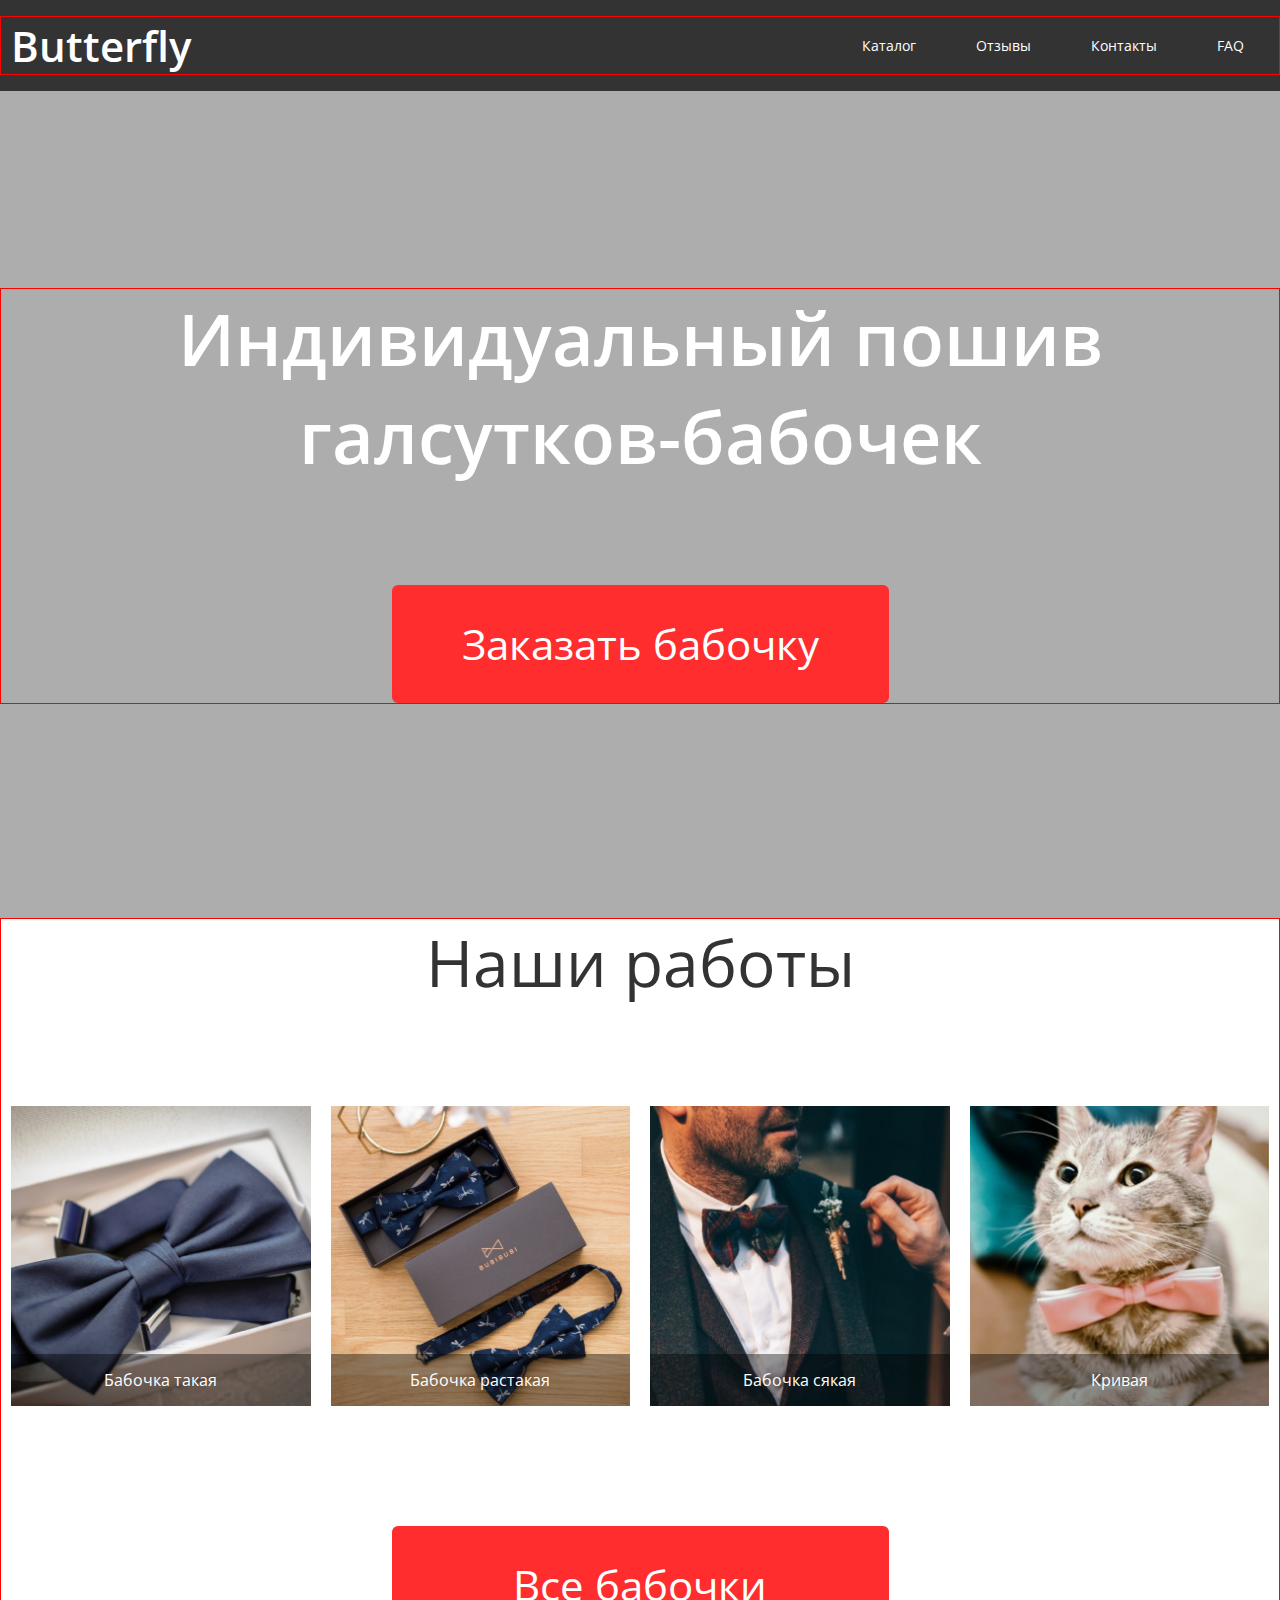
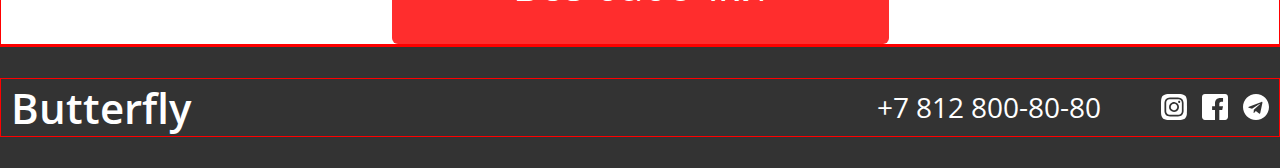
<file: www/index.html>
<!doctype html>
<html lang="ru">

<head>
  <meta charset="UTF-8">
  <meta name="viewport" content="width=device-width, initial-scale=1.0">
  <title>Мой первый проект</title>
  <link rel="stylesheet" href="style/style.css">
</head>

<body>
  <header class="header">
    <div class="header-inner">
      <div class="header-wrap">
        <a href="#" class="logo">Butterfly</a>
        <nav class="menu">
          <ul>
            <li>
              <a href="#">Каталог</a>
            </li>
            <li>
              <a href="#">Отзывы</a>
            </li>
            <li>
              <a href="#">Контакты</a>
            </li>
            <li>
              <a href="#">FAQ</a>
            </li>
          </ul>
        </nav>
      </div>
    </div>
  </header>

  <main>
    <selection class="promo">
      <div class="promo-i">
        <div class="promo-fade">
          <div class="promo-inner">
            <div class="promo-wrap">
              <h1 class="promo-text">Индивидуальный пошив галсутков-бабочек</h1>
              <a href="#" class="btn">Заказать бабочку</a>
            </div>
          </div>
        </div>
      </div>

    </selection>

    <selection class="product">
      <div class="product-inner">
        <h2 class="product-text">Наши работы</h2>
        <div class="product-wrap">
          <div class="product-visual">
            <figure class="product-portfolio">
              <img src="images/portfolio-close-up-box.jpg" alt="Бабочка темного цвета крупным планом в коробке"
                class="portfolio-img">
              <figcaption class="portfolio-img-desc">Бабочка такая</figcaption>
            </figure>
          </div>
          <div class="product-visual">
            <figure class="product-portfolio">
              <img src="images/portfolio-in-box.jpg" alt="Две бабачки темного цвета, одна из них в коробке"
                class="portfolio-img">
              <figcaption class="portfolio-img-desc">Бабочка растакая</figcaption>
            </figure>
          </div>
          <div class="product-visual">
            <figure class="product-portfolio">
              <img src="images/portfolio-colored-man-with-beard.jpg" alt="Бабочка темного цвета на мужчине с бородой"
                class="portfolio-img">
              <figcaption class="portfolio-img-desc">Бабочка сякая</figcaption>
            </figure>
          </div>
          <div class="product-visual">
            <figure class="product-portfolio">
              <img src="images/portfolio-pink-cat.jpg" alt="Бабочка розового цвета на коте/кошке" class="portfolio-img">
              <figcaption class="portfolio-img-desc">Кривая</figcaption>
            </figure>
          </div>
        </div>
        <div class="btn-wrap">
          <a href="#" class="btn">Все бабочки</a>
        </div>
      </div>
    </selection>


    <selection class="order">
      <div class="order-inner">

      </div>


    </selection>

    <footer class="footer">
      <div class="footer-inner">
        <div class="footer-wrap">
          <div class="connection">
            <a href="#" class="logo">Butterfly</a>

          </div>
          <div class="join">
            <a href="tel:+78128008080" class="phone">+7 812 800-80-80</a>
            <ul class="social">
              <li class="social-item">
                <a href="#" class="social-link" style="background-image: url(images/icon-insta.svg);"
                  title="Инстаграм"></a>
              </li>
              <li class="social-item">
                <a href="#" class="social-link" style="background-image: url(images/icon-face.svg);"
                  title="фейсбук"></a>
              </li>
              <li class="social-item">
                <a href="#" class="social-link" style="background-image: url(images/icon-tele.svg);"
                  title="Телеграм"></a>
              </li>
            </ul>
          </div>
        </div>
    </footer>



</body>

</html>
</file>
<file: www/style/style.css>
/* open-sans-regular - latin_cyrillic */
@font-face {
  font-family: "Open Sans";
  font-style: normal;
  font-weight: 400;
  src: local(""), url("../fonts/open-sans-v28-latin_cyrillic-regular.woff2") format("woff2"), url("../fonts/open-sans-v28-latin_cyrillic-regular.woff") format("woff");
  /* Chrome 6+, Firefox 3.6+, IE 9+, Safari 5.1+ */
}
/* open-sans-600 - latin_cyrillic */
@font-face {
  font-family: "Open Sans";
  font-style: normal;
  font-weight: 600;
  src: local(""), url("../fonts/open-sans-v28-latin_cyrillic-600.woff2") format("woff2"), url("../fonts/open-sans-v28-latin_cyrillic-600.woff") format("woff");
  /* Chrome 6+, Firefox 3.6+, IE 9+, Safari 5.1+ */
}
/* open-sans-700 - latin_cyrillic */
@font-face {
  font-family: "Open Sans";
  font-style: normal;
  font-weight: 700;
  src: local(""), url("../fonts/open-sans-v28-latin_cyrillic-700.woff2") format("woff2"), url("../fonts/open-sans-v28-latin_cyrillic-700.woff") format("woff");
  /* Chrome 6+, Firefox 3.6+, IE 9+, Safari 5.1+ */
}
*,
*:before,
*:after {
  margin: 0;
  padding: 0;
  box-sizing: border-box;
}

body {
  padding-top: 88px;
  font-family: "Open Sans", sans-serif;
}
@media (max-width: 767px) {
  body {
    padding-top: 68px;
  }
}

img {
  display: block;
  width: 100%;
}

/* Slider */
.slick-slider {
  position: relative;
  display: block;
  box-sizing: border-box;
  -webkit-touch-callout: none;
  -webkit-user-select: none;
  -khtml-user-select: none;
  -moz-user-select: none;
  -ms-user-select: none;
  user-select: none;
  -ms-touch-action: pan-y;
  touch-action: pan-y;
  -webkit-tap-highlight-color: transparent;
}

.slick-list {
  position: relative;
  overflow: hidden;
  display: block;
  margin: 0;
  padding: 0;
}
.slick-list:focus {
  outline: none;
}
.slick-list.dragging {
  cursor: pointer;
  cursor: hand;
}

.slick-slider .slick-track,
.slick-slider .slick-list {
  -webkit-transform: translate3d(0, 0, 0);
  -moz-transform: translate3d(0, 0, 0);
  -ms-transform: translate3d(0, 0, 0);
  -o-transform: translate3d(0, 0, 0);
  transform: translate3d(0, 0, 0);
}

.slick-track {
  position: relative;
  left: 0;
  top: 0;
  display: block;
  margin-left: auto;
  margin-right: auto;
}
.slick-track:before, .slick-track:after {
  content: "";
  display: table;
}
.slick-track:after {
  clear: both;
}
.slick-loading .slick-track {
  visibility: hidden;
}

.slick-slide {
  float: left;
  height: 100%;
  min-height: 1px;
  display: none;
}
[dir=rtl] .slick-slide {
  float: right;
}
.slick-slide img {
  display: block;
}
.slick-slide.slick-loading img {
  display: none;
}
.slick-slide.dragging img {
  pointer-events: none;
}
.slick-initialized .slick-slide {
  display: block;
}
.slick-loading .slick-slide {
  visibility: hidden;
}
.slick-vertical .slick-slide {
  display: block;
  height: auto;
  border: 1px solid transparent;
}

.slick-arrow.slick-hidden {
  display: none;
}

.header {
  position: fixed;
  top: 0;
  left: 0;
  z-index: 1000;
  width: 100%;
  padding: 16px 0;
  background-color: #333333;
}
@media (max-width: 1279px) {
  .header {
    padding: 20px 0;
  }
}
@media (max-width: 767px) {
  .header {
    padding: 16px 0;
  }
}

.header-inner {
  max-width: 1298px;
  margin: 0 auto;
  padding: 0 10px;
  border: 1px solid red;
}

.header-wrap {
  display: flex;
  align-items: center;
  justify-content: space-between;
}

.logo {
  font-weight: 600;
  font-size: 42px;
  line-height: 57px;
  text-decoration: none;
  color: #fff;
}
@media (max-width: 1279px) {
  .logo {
    font-size: 36px;
    line-height: 49px;
  }
}
@media (max-width: 767px) {
  .logo {
    font-size: 28px;
    line-height: 38px;
  }
}

@media (min-width: 768px) {
  .menu {
    display: block !important;
  }
}
@media (max-width: 767px) {
  .menu {
    position: absolute;
    top: 100%;
    left: 0;
    width: 100%;
    padding: 25px 0;
    background-color: #333333;
  }
}
.menu ul {
  display: flex;
}
@media (max-width: 767px) {
  .menu ul {
    display: block;
    text-align: center;
  }
}
.menu li {
  list-style: none;
  margin-left: 10px;
}
@media (max-width: 767px) {
  .menu li {
    margin-left: 0;
  }
}
.menu li:first-child {
  margin-left: 0;
}
.menu li a {
  padding: 33px 25px;
  font-size: 14px;
  line-height: 24px;
  text-decoration: none;
  color: #fff;
  transition: all 0.3s;
}
.menu li a:hover {
  background-color: #FF2D2D;
}
@media (max-width: 767px) {
  .menu li a {
    padding: 8px 25px;
  }
}

.burger {
  display: none;
}
@media (max-width: 767px) {
  .burger {
    display: block;
  }
}

.promo {
  background-image: url("../images/promo-men.jpg");
  background-repeat: no-repeat;
  background-size: cover;
}

.promo-fade {
  padding: 200px 0 214px 0;
  background-color: rgba(51, 51, 51, 0.4);
}
@media (max-width: 1279px) {
  .promo-fade {
    padding: 180px 0 190px 0;
  }
}
@media (max-width: 767px) {
  .promo-fade {
    padding: 110px 0 100px 0;
  }
}

.promo-inner {
  max-width: 1298px;
  margin: 0 auto;
  padding: 0 10px;
  border: 1px solid red;
}

.promo-wrap {
  display: flex;
  flex-wrap: wrap;
  justify-content: center;
}

.promo-text {
  padding-bottom: 100px;
  font-weight: 600;
  font-size: 72px;
  line-height: 98px;
  text-align: center;
  color: #fff;
}
@media (max-width: 1279px) {
  .promo-text {
    font-size: 54px;
    line-height: 74px;
  }
}
@media (max-width: 767px) {
  .promo-text {
    padding-bottom: 80px;
    font-size: 32px;
    line-height: 44px;
  }
}

.btn {
  display: inline-block;
  padding: 30px 0 31px 0;
  width: 497px;
  font-family: "Open Sans", sans-serif;
  font-weight: 400;
  font-size: 42px;
  line-height: 57px;
  color: #fff;
  text-align: center;
  background-color: #FF2D2D;
  text-decoration: none;
  border-radius: 6px;
  border: none;
  cursor: pointer;
}
@media (max-width: 1279px) {
  .btn {
    width: 100%;
  }
}
@media (max-width: 767px) {
  .btn {
    padding: 20px 14px;
    font-size: 24px;
    line-height: 33px;
  }
}

.btn-form {
  margin-top: 35px;
  padding-top: 34px;
  padding-bottom: 36px;
  width: 100%;
  font-weight: 400;
  font-size: 28px;
  line-height: 34px;
}
@media (max-width: 1279px) {
  .btn-form {
    margin-top: 0;
  }
}

.btn-preload {
  position: relative;
  pointer-events: none;
}
.btn-preload:after {
  content: "";
  position: absolute;
  top: 0;
  right: 0;
  bottom: 0;
  left: 0;
  width: 40px;
  height: 40px;
  margin: auto;
  background-color: white;
  animation: spin 2s infinite linear;
}

@keyframes spin {
  0% {
    transform: rotate(0deg);
  }
  100% {
    transform: rotate(360deg);
  }
}
.product {
  padding: 130px 0;
  background-color: rgba(51, 51, 51, 0.1);
}
@media (max-width: 1279px) {
  .product {
    padding: 120px 0;
  }
}
@media (max-width: 767px) {
  .product {
    padding: 90px 0;
  }
}

.product-inner {
  max-width: 1298px;
  margin: 0 auto;
  padding: 0 10px;
  border: 1px solid red;
}

.product-text {
  padding-bottom: 100px;
  font-weight: 400;
  font-size: 64px;
  line-height: 87px;
  text-align: center;
  color: #333333;
}
@media (max-width: 1279px) {
  .product-text {
    padding-bottom: 80px;
    font-size: 60px;
    line-height: 82px;
  }
}
@media (max-width: 767px) {
  .product-text {
    padding-bottom: 60px;
    font-size: 36px;
    line-height: 49px;
  }
}

.product-wrap {
  display: flex;
  margin-left: -10px;
  margin-right: -10px;
  padding-bottom: 120px;
}
@media (max-width: 1279px) {
  .product-wrap {
    flex-wrap: wrap;
    padding-bottom: 60px;
  }
}
@media (max-width: 767px) {
  .product-wrap {
    display: block;
    padding-bottom: 40px;
  }
}

.product-visual {
  flex-basis: 25%;
  padding: 0 10px;
}
@media (max-width: 1279px) {
  .product-visual {
    flex-basis: 50%;
    padding-bottom: 20px;
  }
}
@media (max-width: 767px) {
  .product-visual {
    flex-basis: 100%;
  }
}

.product-portfolio {
  position: relative;
}

.portfolio-img-desc {
  position: absolute;
  bottom: 0;
  left: 0;
  width: 100%;
  padding: 15px 0;
  text-align: center;
  color: #fff;
  background-color: rgba(0, 0, 0, 0.4);
}
@media (max-width: 1279px) {
  .portfolio-img-desc {
    padding: 20px 0;
  }
}

.btn-wrap {
  display: flex;
  justify-content: center;
}

.order {
  padding: 130px 0;
  background-color: rgba(51, 51, 51, 0.1);
}
@media (max-width: 1279px) {
  .order {
    padding: 120px 0;
  }
}
@media (max-width: 767px) {
  .order {
    padding: 90px 0;
  }
}

.order-inner {
  max-width: 1298px;
  margin: 0 auto;
  padding: 0 10px;
  border: 1px solid red;
}

.order-title {
  padding-bottom: 40px;
  font-weight: 400;
  font-size: 64px;
  line-height: 87px;
  text-align: center;
  color: #333;
}
@media (max-width: 1279px) {
  .order-title {
    font-size: 60px;
    line-height: 82px;
  }
}
@media (max-width: 767px) {
  .order-title {
    padding-bottom: 20px;
    font-size: 36px;
    line-height: 49px;
  }
}

.order-text {
  padding-bottom: 90px;
  font-weight: 400;
  font-size: 28px;
  line-height: 38px;
  text-align: center;
  color: #333;
}
@media (max-width: 1279px) {
  .order-text {
    font-size: 28px;
    line-height: 38px;
  }
}
@media (max-width: 767px) {
  .order-text {
    padding-bottom: 60px;
    font-size: 18px;
    line-height: 25px;
  }
}

.form {
  margin-left: -10px;
  margin-right: -10px;
  display: flex;
}
@media (max-width: 1279px) {
  .form {
    flex-wrap: wrap;
    justify-content: center;
  }
}

.form-field {
  flex-basis: 33.33%;
  padding: 0 10px;
  align-self: center;
}
@media (max-width: 1279px) {
  .form-field {
    flex-basis: 50%;
  }
}
@media (max-width: 767px) {
  .form-field {
    flex-basis: 100%;
  }
}

@media (max-width: 1279px) {
  .form-field-b {
    flex-basis: 100%;
  }
}

.form-label {
  display: inline-block;
  margin-bottom: 8px;
  font-weight: 400;
  font-size: 20px;
  line-height: 27px;
  color: #333;
}

.form-input {
  width: 100%;
  padding: 35px 30px;
  font-weight: 400;
  font-size: 28px;
  line-height: 34px;
  color: #333;
  background-color: #fff;
  border: none;
  border-radius: 6px;
}
@media (max-width: 1279px) {
  .form-input {
    margin-bottom: 40px;
  }
}
@media (max-width: 767px) {
  .form-input {
    margin-bottom: 30px;
  }
}

.footer {
  padding: 31px 0;
  background-color: #333333;
}
@media (max-width: 1279px) {
  .footer {
    padding: 35px 0;
  }
}
@media (max-width: 767px) {
  .footer {
    padding: 30px 0 35px 0;
  }
}

.footer-inner {
  max-width: 1298px;
  margin: 0 auto;
  padding: 0 10px;
  border: 1px solid red;
}

.footer-wrap {
  display: flex;
  align-items: center;
  justify-content: space-between;
}
@media (max-width: 767px) {
  .footer-wrap {
    flex-direction: column;
  }
}

.logo-footer {
  font-weight: 600;
  font-size: 42px;
  line-height: 57px;
  text-decoration: none;
  color: #fff;
}
@media (max-width: 1279px) {
  .logo-footer {
    font-size: 36px;
    line-height: 49px;
  }
}
@media (max-width: 767px) {
  .logo-footer {
    font-size: 28px;
    line-height: 38px;
  }
}
@media (max-width: 767px) {
  .logo-footer {
    padding-bottom: 30px;
  }
}

.join {
  display: flex;
  text-align: center;
}
@media (max-width: 767px) {
  .join {
    flex-direction: column;
  }
}

.phone {
  margin-right: 45px;
  font-weight: 400;
  font-size: 28px;
  line-height: 38px;
  text-decoration: none;
  color: #fff;
}
@media (max-width: 1279px) {
  .phone {
    margin-right: 35px;
  }
}
@media (max-width: 767px) {
  .phone {
    padding-bottom: 15px;
    margin-right: 0;
  }
}

.social {
  display: flex;
  list-style: none;
  align-self: center;
}

.social-link {
  display: block;
  margin-left: 15px;
  width: 26px;
  height: 26px;
  background-size: contain;
  background-repeat: no-repeat;
  background-position: center;
}

@media (max-width: 767px) {
  .social-link-insta {
    margin-left: 0;
  }
}

.social-link-insta {
  background-image: url("../images/icon-insta.svg");
}

.social-link-fb {
  background-image: url("../images/icon-face.svg");
}

.social-link-telega {
  background-image: url("../images/icon-tele.svg");
}

.accordion {
  background: #fff;
  border: 1px solid rgba(255, 45, 45, 0.2);
  border-radius: 4px;
}
.accordion + .accordion {
  margin-top: 40px;
}
@media (max-width: 767px) {
  .accordion {
    box-shadow: 0px 0px 8px rgba(212, 98, 64, 0.2);
  }
  .accordion + .accordion {
    margin-top: 20px;
  }
}

.accordion-btn {
  width: 100%;
  padding: 25px 30px;
  text-align: left;
  font-family: "Open Sans", sans-serif;
  font-weight: 300;
  font-size: 36px;
  line-height: 49px;
  border: none;
  color: #152B3C;
  background-color: #fff;
  cursor: pointer;
}
@media (max-width: 1279px) {
  .accordion-btn {
    font-size: 32px;
    line-height: 44px;
  }
}
@media (max-width: 767px) {
  .accordion-btn {
    padding: 15px 15px;
    font-size: 20px;
    line-height: 27px;
  }
}

.accordion-content {
  display: none;
  padding: 0 30px 30px;
  font-weight: 300;
  font-size: 18px;
  line-height: 25px;
  color: #000;
}
@media (max-width: 1279px) {
  .accordion-content {
    padding: 0 30px 25px 30px;
    font-size: 16px;
    line-height: 22px;
  }
}
@media (max-width: 767px) {
  .accordion-content {
    padding: 0 15px 15px;
    font-size: 14px;
    line-height: 19px;
  }
}

.faq {
  padding: 130px 0;
}
@media (max-width: 1279px) {
  .faq {
    padding: 120px 0;
  }
}
@media (max-width: 767px) {
  .faq {
    padding: 90px 0;
  }
}

.faq-inner {
  max-width: 1298px;
  margin: 0 auto;
  padding: 0 10px;
  border: 1px solid red;
}

.faq-title {
  padding-bottom: 80px;
  font-weight: 400;
  font-size: 64px;
  line-height: 87px;
  text-align: center;
  color: #333;
}
@media (max-width: 1279px) {
  .faq-title {
    padding-bottom: 70px;
    font-size: 60px;
    line-height: 82px;
  }
}
@media (max-width: 767px) {
  .faq-title {
    padding-bottom: 50px;
    font-size: 36px;
    line-height: 49px;
  }
}

.contacts {
  padding: 130px 0;
}
@media (max-width: 1279px) {
  .contacts {
    padding: 120px 0;
  }
}
@media (max-width: 767px) {
  .contacts {
    padding: 90px 0;
  }
}

.contacts-inner {
  max-width: 1298px;
  margin: 0 auto;
  padding: 0 10px;
  border: 1px solid red;
}

.contacts-title {
  font-weight: 400;
  font-size: 64px;
  line-height: 87px;
  text-align: center;
  color: #333;
}
@media (max-width: 1279px) {
  .contacts-title {
    font-size: 60px;
    line-height: 82px;
  }
}
@media (max-width: 767px) {
  .contacts-title {
    font-size: 36px;
    line-height: 49px;
  }
}

.tabs {
  display: flex;
  justify-content: center;
  margin-top: 80px;
  margin-bottom: 40px;
}
@media (max-width: 1279px) {
  .tabs {
    margin-top: 70px;
  }
}
@media (max-width: 767px) {
  .tabs {
    margin-top: 50px;
    margin-bottom: 30px;
  }
}

.tabs-item {
  margin: 0 25px;
  list-style: none;
}
@media (max-width: 1279px) {
  .tabs-item {
    margin: 0 15px;
  }
}
@media (max-width: 767px) {
  .tabs-item {
    margin-top: 0 10px;
  }
}

.tabs-link {
  font-weight: 600;
  font-size: 22px;
  line-height: 24px;
  text-transform: uppercase;
  color: rgba(0, 0, 0, 0.8);
  text-decoration: none;
  transition: all 0.3s;
}
.tabs-link.active, .tabs-link:hover {
  color: #FF2D2D;
}

.contacts-item {
  display: none;
}
.contacts-item.active {
  display: block;
}

p {
  padding-bottom: 20px;
  font-weight: 400;
  font-size: 24px;
  line-height: 33px;
  color: #000;
}
@media (max-width: 1279px) {
  p {
    font-size: 18px;
    line-height: 25px;
  }
}
@media (max-width: 767px) {
  p {
    padding-bottom: 5px;
    font-size: 16px;
    line-height: 22px;
  }
}
p a {
  list-style: none;
  text-decoration: none;
  color: #000;
}

.works {
  padding: 130px 0;
}
@media (max-width: 1279px) {
  .works {
    padding: 120px 0;
  }
}
@media (max-width: 767px) {
  .works {
    padding: 90px 0;
  }
}

.works-inner {
  max-width: 1298px;
  margin: 0 auto;
  padding: 0 10px;
  border: 1px solid red;
}

.works-text {
  padding-bottom: 80px;
  font-weight: 400;
  font-size: 64px;
  line-height: 87px;
  text-align: center;
  color: #333333;
}
@media (max-width: 1279px) {
  .works-text {
    padding-bottom: 70px;
    font-size: 60px;
    line-height: 82px;
  }
}
@media (max-width: 767px) {
  .works-text {
    padding-bottom: 50px;
    font-size: 36px;
    line-height: 49px;
  }
}

.works-filter {
  display: flex;
  justify-content: center;
}

.works-filter-item {
  margin: 0 25px 40px 25px;
  list-style: none;
}
@media (max-width: 1279px) {
  .works-filter-item {
    margin: 0 15px 40px 15px;
  }
}
@media (max-width: 767px) {
  .works-filter-item {
    margin: 0 10px 30px 10px;
  }
}

.works-link {
  font-weight: 600;
  font-size: 22px;
  line-height: 24px;
  text-decoration: none;
  text-transform: uppercase;
  color: rgba(0, 0, 0, 0.8);
  transition: all 0.3s;
}
.works-link.active, .works-link:hover {
  color: #FF2D2D;
}

.works-list {
  display: flex;
  flex-wrap: wrap;
  margin-left: -10px;
  margin-right: -10px;
  padding-bottom: 120px;
}
@media (max-width: 1279px) {
  .works-list {
    flex-wrap: wrap;
    padding-bottom: 60px;
  }
}
@media (max-width: 767px) {
  .works-list {
    display: block;
    padding-bottom: 40px;
  }
}

.works-item {
  flex-basis: 25%;
  padding: 0 10px 20px 10px;
}
@media (max-width: 1279px) {
  .works-item {
    flex-basis: 50%;
    padding-bottom: 20px;
  }
}
@media (max-width: 767px) {
  .works-item {
    flex-basis: 100%;
  }
}

.works-portfolio {
  position: relative;
}

.portfolio-img-desc {
  position: absolute;
  bottom: 0;
  left: 0;
  width: 100%;
  padding: 15px 0;
  text-align: center;
  color: #fff;
  background-color: rgba(0, 0, 0, 0.4);
}
@media (max-width: 1279px) {
  .portfolio-img-desc {
    padding: 20px 0;
  }
}

.btn-wrap {
  display: flex;
  justify-content: center;
}

.reviews {
  padding: 130px 0;
}
@media (max-width: 1279px) {
  .reviews {
    padding: 120px 0;
  }
}

.reviews-inner {
  max-width: 1298px;
  margin: 0 auto;
  padding: 0 10px;
  border: 1px solid red;
}

.reviews-title {
  padding-bottom: 77px;
  font-weight: 400;
  font-size: 64px;
  line-height: 87px;
  color: #333;
  text-align: center;
}
@media (max-width: 1279px) {
  .reviews-title {
    padding-bottom: 70px;
    font-size: 60px;
    line-height: 82px;
  }
}

.carousel {
  width: 66.66%;
  margin: 0 auto;
}
.carousel .slick-arrow {
  position: absolute;
  top: 0;
  bottom: 0;
  margin: auto;
  width: 60px;
  height: 60px;
  background-image: url("../images/icon-arrow-le.png");
  background-size: contain;
  border: none;
  font-size: 0;
  background-color: rgba(0, 0, 0, 0);
}
@media (max-width: 1279px) {
  .carousel .slick-arrow {
    width: 44px;
    height: 44px;
  }
}
.carousel .slick-prev {
  left: -128px;
}
.carousel .slick-next {
  right: -128px;
  transform: rotate(180deg);
}
.carousel .slick-dots {
  display: none;
}
.carousel li {
  display: none;
}

#slick-slide00,
#slick-slide01,
#slick-slide02,
#slick-slide03,
#slick-slide04,
#slick-slide05 {
  display: flex;
  align-items: center;
  justify-content: center;
}

.reviews-photo-wrap {
  flex-shrink: 0;
  width: 304px;
  height: 304px;
  margin-right: 22px;
  overflow: hidden;
}
@media (max-width: 1279px) {
  .reviews-photo-wrap {
    width: 236px;
    height: 236px;
  }
}

.reviews-img {
  width: 100%;
  height: 100%;
  margin-right: 22px;
  border-radius: 50%;
  overflow: hidden;
}

.reviews-name {
  display: block;
  margin-bottom: 40px;
  font-family: "Open Sans", sans-serif;
  font-weight: 400;
  font-size: 48px;
  line-height: 65px;
}
@media (max-width: 1279px) {
  .reviews-name {
    margin-bottom: 20px;
    font-size: 36px;
    line-height: 49px;
  }
}

.reviews-quote {
  font-weight: 400;
  font-size: 24px;
  line-height: 33px;
  color: #000;
  text-align: left;
}
@media (max-width: 1279px) {
  .reviews-quote {
    font-size: 18px;
    line-height: 25px;
  }
}
/*# sourceMappingURL=[data-uri] */
</file>
